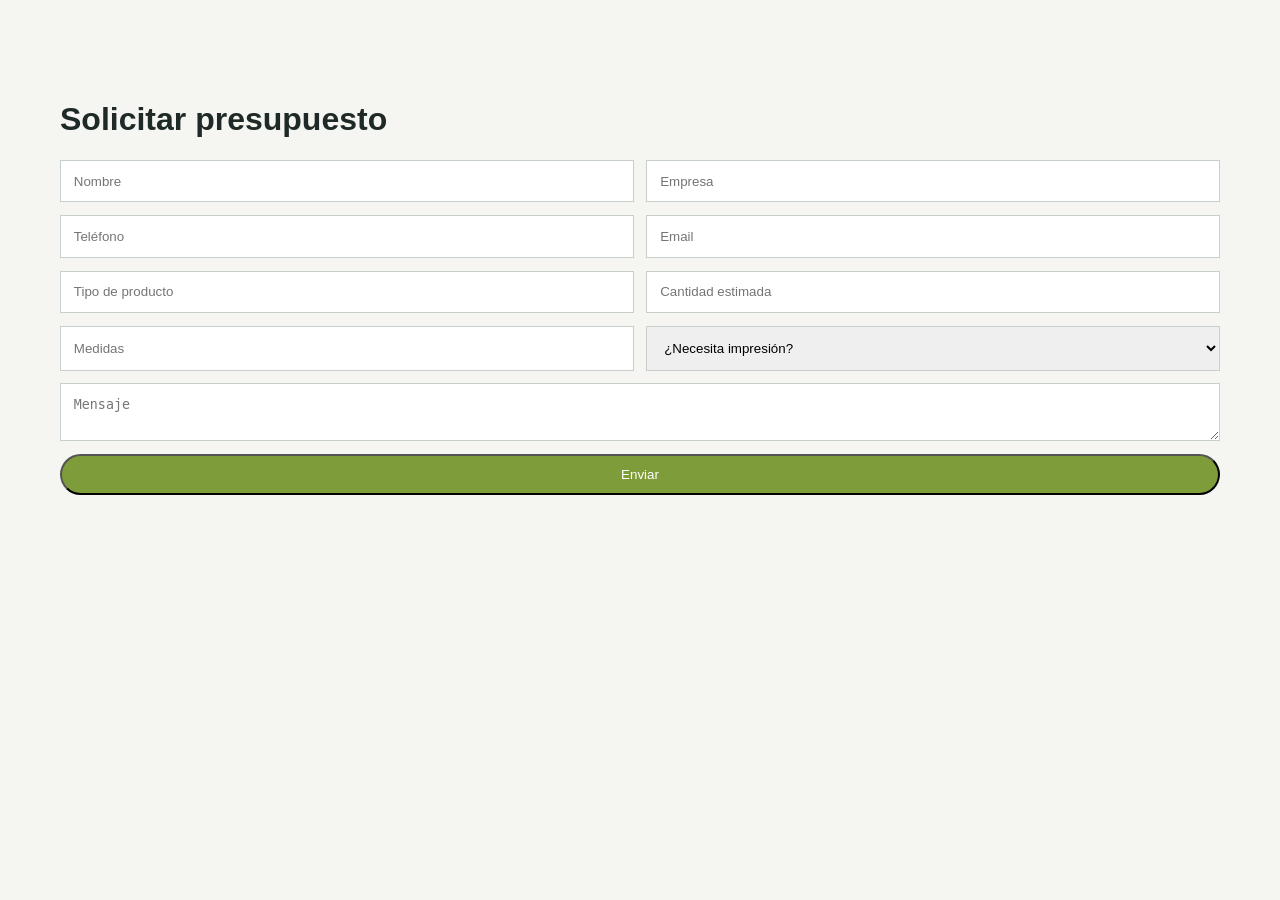
<file: contacto.html>
<!doctype html><html lang='es'><head><meta charset='UTF-8'><meta name='viewport' content='width=device-width,initial-scale=1'><title>Contacto | Ecobags SRL</title><link rel='stylesheet' href='css/styles.css'></head><body><main class='section container'><h1>Solicitar presupuesto</h1><form action='contact.php' method='post' class='form'><input name='nombre' required placeholder='Nombre'><input name='empresa' required placeholder='Empresa'><input name='telefono' required placeholder='Teléfono'><input type='email' name='email' required placeholder='Email'><input name='tipo_producto' placeholder='Tipo de producto'><input name='cantidad' placeholder='Cantidad estimada'><input name='medidas' placeholder='Medidas'><select name='impresion'><option>¿Necesita impresión?</option><option>Sí</option><option>No</option></select><textarea name='mensaje' placeholder='Mensaje'></textarea><button class='btn primary'>Enviar</button></form></main></body></html>
</file>
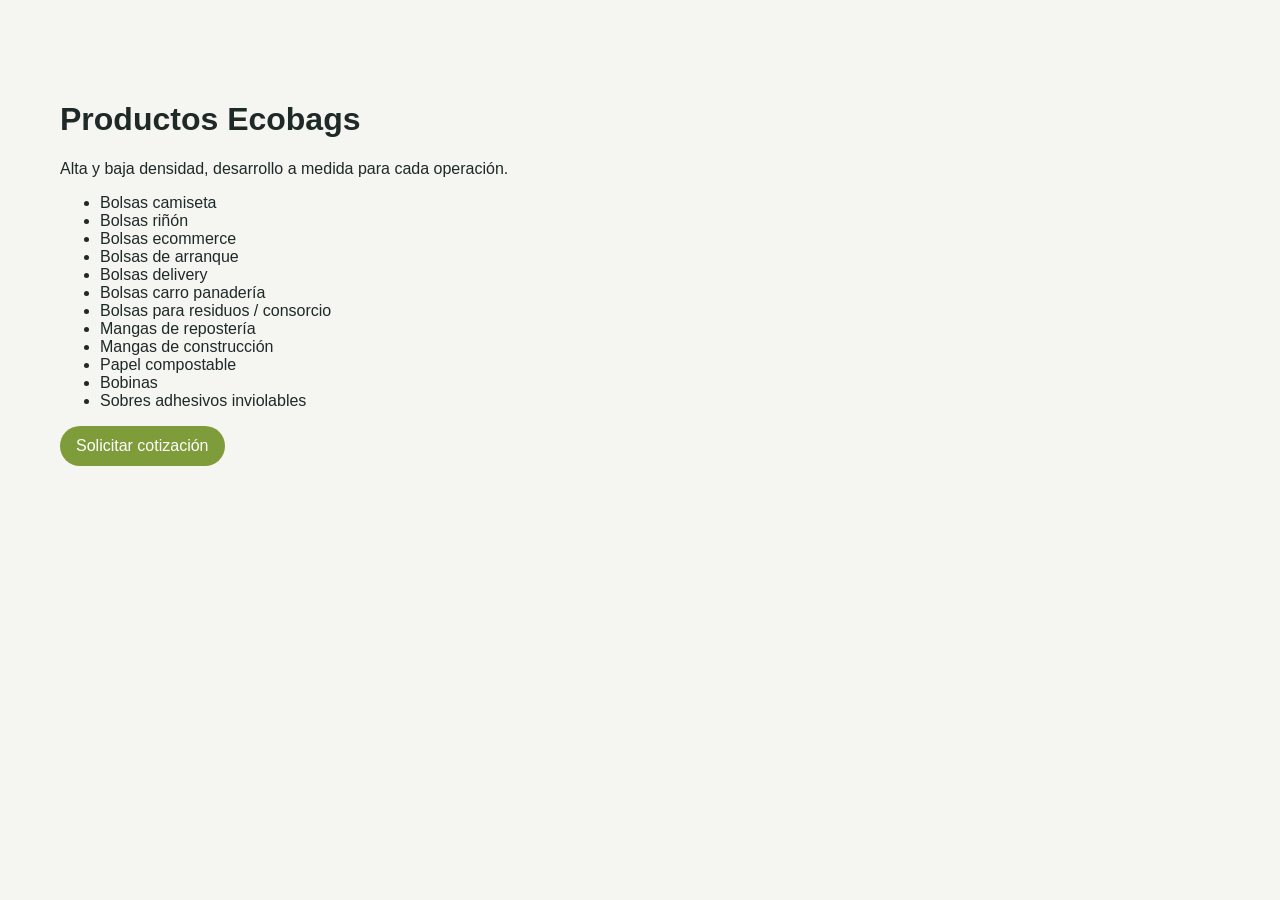
<file: productos.html>
<!doctype html><html lang='es'><head><meta charset='UTF-8'><meta name='viewport' content='width=device-width,initial-scale=1'><title>Productos | Ecobags SRL</title><link rel='stylesheet' href='css/styles.css'></head><body><main class='section container'><h1>Productos Ecobags</h1><p>Alta y baja densidad, desarrollo a medida para cada operación.</p><ul class='list-cols'><li>Bolsas camiseta</li><li>Bolsas riñón</li><li>Bolsas ecommerce</li><li>Bolsas de arranque</li><li>Bolsas delivery</li><li>Bolsas carro panadería</li><li>Bolsas para residuos / consorcio</li><li>Mangas de repostería</li><li>Mangas de construcción</li><li>Papel compostable</li><li>Bobinas</li><li>Sobres adhesivos inviolables</li></ul><a class='btn primary' href='contacto.html'>Solicitar cotización</a></main><script src='js/main.js'></script></body></html>
</file>
<file: css/styles.css>
:root{--green:#7f9c3a;--green-dark:#5f7b25;--bg:#f5f5f1;--dark:#1f2524;--text:#1f2928;--white:#fff}*{box-sizing:border-box}body{margin:0;font-family:Arial,Helvetica,sans-serif;color:var(--text);background:var(--bg)}.container{width:min(1160px,92%);margin:0 auto}.site-header{position:fixed;top:0;width:100%;z-index:50;transition:.3s}.site-header.scrolled{backdrop-filter:blur(12px);background:rgba(19,26,25,.78)}.nav-wrap{display:flex;align-items:center;justify-content:space-between;padding:1rem 0}.brand img{height:52px}.nav{display:flex;gap:1rem}.nav a{color:#fff;text-decoration:none}.btn{padding:.7rem 1rem;border-radius:999px;text-decoration:none;display:inline-block}.primary{background:var(--green);color:#fff}.wa{background:#1daa52;color:#fff}.ghost{border:1px solid #fff;color:#fff}.hero{position:relative;min-height:95vh;display:grid;align-items:end}.hero-bg{position:absolute;inset:0;width:100%;height:100%;object-fit:cover}.overlay{position:absolute;inset:0;background:linear-gradient(90deg,rgba(0,0,0,.65),rgba(0,0,0,.3))}.hero-content{position:relative;color:#fff;padding:9rem 0 4rem;max-width:700px}.hero h1{font-size:clamp(2rem,5vw,3.8rem);line-height:1.1}.kpis{display:grid;grid-template-columns:repeat(2,1fr);gap:.6rem;padding:0;list-style:none}.kpis li{background:rgba(255,255,255,.15);padding:.6rem;border:1px solid rgba(255,255,255,.35)}.section{padding:5rem 0}.grid4{display:grid;grid-template-columns:repeat(4,1fr);gap:1rem}.grid4 article{background:#fff;padding:1rem;border-left:4px solid var(--green)}.products-grid{display:grid;grid-template-columns:repeat(auto-fit,minmax(220px,1fr));gap:1rem}.product{background:#fff;padding:1rem}.product img{width:100%;height:180px;object-fit:cover}.product a{color:var(--green-dark);font-weight:700}.dark{background:#202a29;color:#dfe6e5}.gallery{display:grid;grid-template-columns:repeat(2,1fr);gap:1rem}.gallery img{width:100%}.footer{background:#131918;color:#fff;padding:3rem 0}.f-logo{height:46px}.foot-grid{display:grid;grid-template-columns:1.5fr 1fr;gap:1rem}.form{display:grid;grid-template-columns:1fr 1fr;gap:.8rem}.form textarea,.form button{grid-column:1/-1}input,select,textarea{padding:.8rem;border:1px solid #c7cfcd}@media(max-width:900px){.nav,.actions{display:none}.grid4,.gallery,.form,.foot-grid,.kpis{grid-template-columns:1fr}}
</file>
